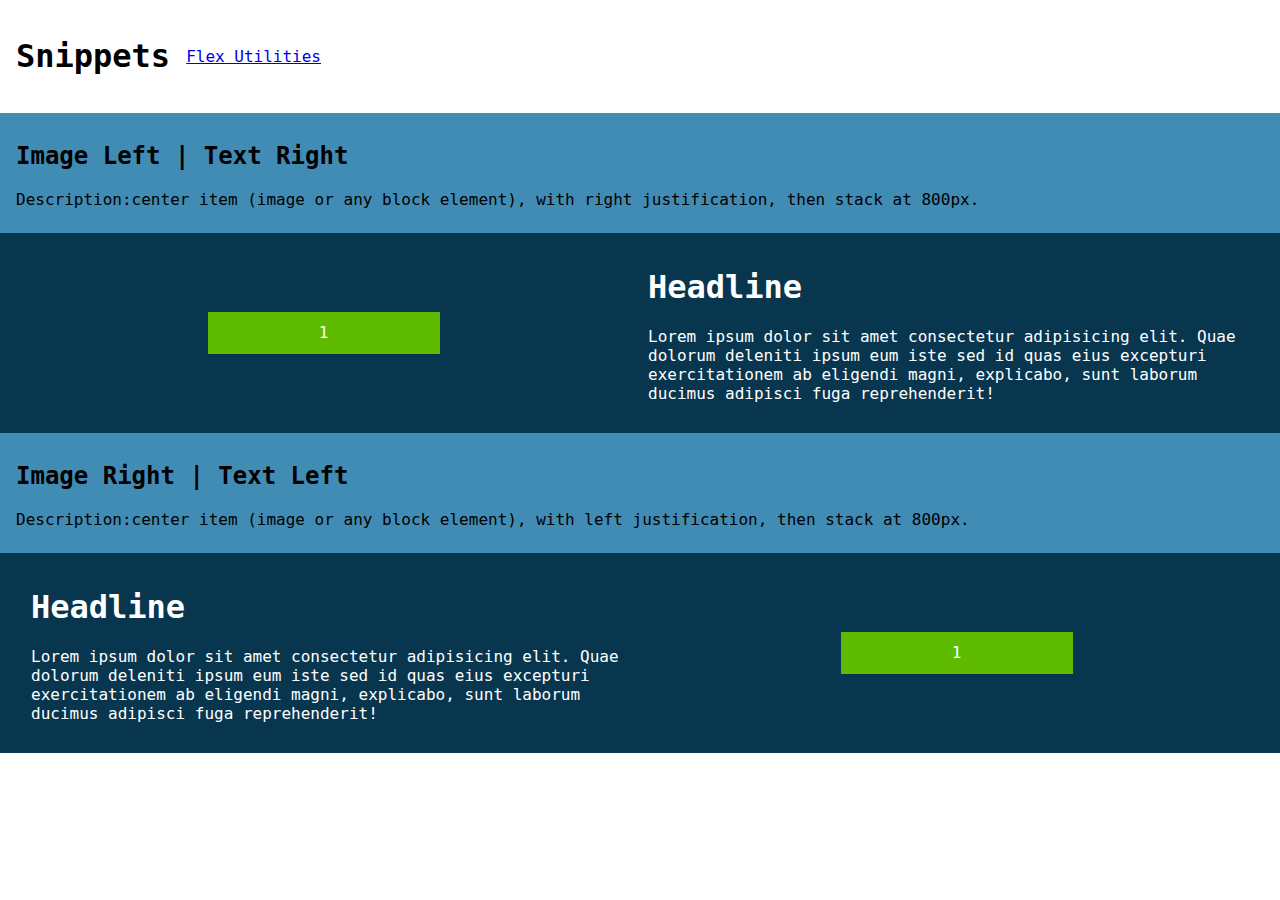
<file: index.html>
<!DOCTYPE html>
<html lang="en">
<head>
    <meta charset="UTF-8">
    <meta name="viewport" content="width=device-width, initial-scale=1.0">
    <title>Jason Derifaj - Web Designer and Developer</title>
    <link rel="stylesheet" href="/css/main.css">
    <link rel="stylesheet" href="/css/items.css">
</head>
<body>
  
    <div class="block-flex block-flex-align-center p-1">   
    <h1 class="inline-block mr-1">Snippets</h1>
    <a href="/utilities.html">Flex Utilities</a>

    
</div>
    <div class="block-container">
        <div class="info">
            <h2>Image Left | Text Right</h2>
            <p>Description:center item (image or any block element), with right justification, then stack at 800px.</p>
        </div>
        <div class="block-flex block-flex-justify-center block-flex-align-center block-container row">
            <div class="block-content fifty block-flex block-flex-justify-center ">
                <!-- <img src="/images/code-img.jpg" alt="Computer Code" class="responsive" style="max-height:400px"> -->
                <div class="square-target">1</div>
                
            </div>
            <div class="block-content ml-1 fifty">
                <h1>Headline</h1>
                <p>Lorem ipsum dolor sit amet consectetur adipisicing elit. Quae dolorum deleniti ipsum eum iste sed id quas eius excepturi exercitationem ab eligendi magni, explicabo, sunt laborum ducimus adipisci fuga reprehenderit!    

                </p>
            </div>

        </div>

    </div>
    <div class="block-container">
        <div class="info">
            <h2>Image Right | Text Left</h2>
            <p>Description:center item (image or any block element), with left justification, then stack at 800px.</p>
        </div>
        <div class="block-flex block-flex-justify-center block-flex-align-center block-container row">
            <div class="block-content ml-1 fifty">
                <h1>Headline</h1>
                <p>Lorem ipsum dolor sit amet consectetur adipisicing elit. Quae dolorum deleniti ipsum eum iste sed id quas eius excepturi exercitationem ab eligendi magni, explicabo, sunt laborum ducimus adipisci fuga reprehenderit!    

                </p>
            </div>

            <div class="block-content fifty block-flex block-flex-justify-center ">
                <!-- <img src="/images/code-img.jpg" alt="Computer Code" class="responsive" style="max-height:400px"> -->
                <div class="square-target">1</div>
                
            </div>
           

        </div>

    </div>


</body>
</html>
</file>
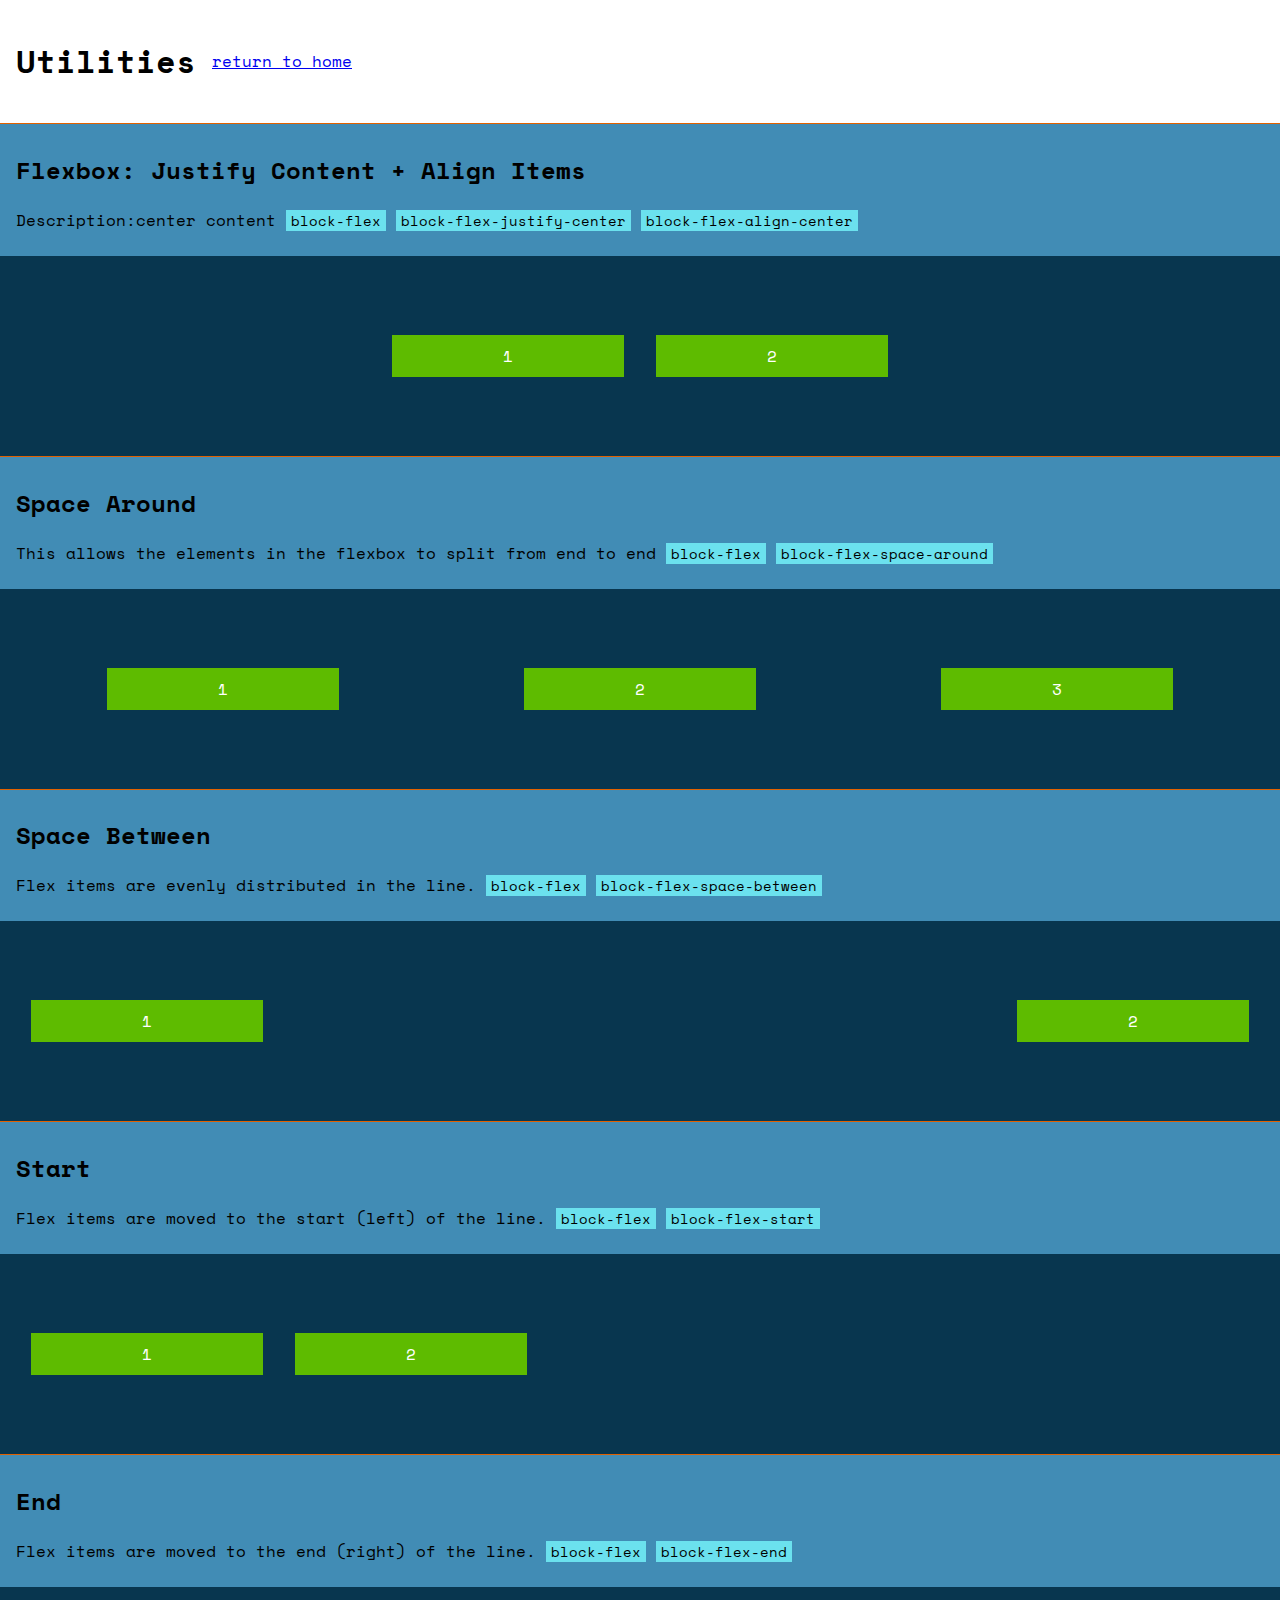
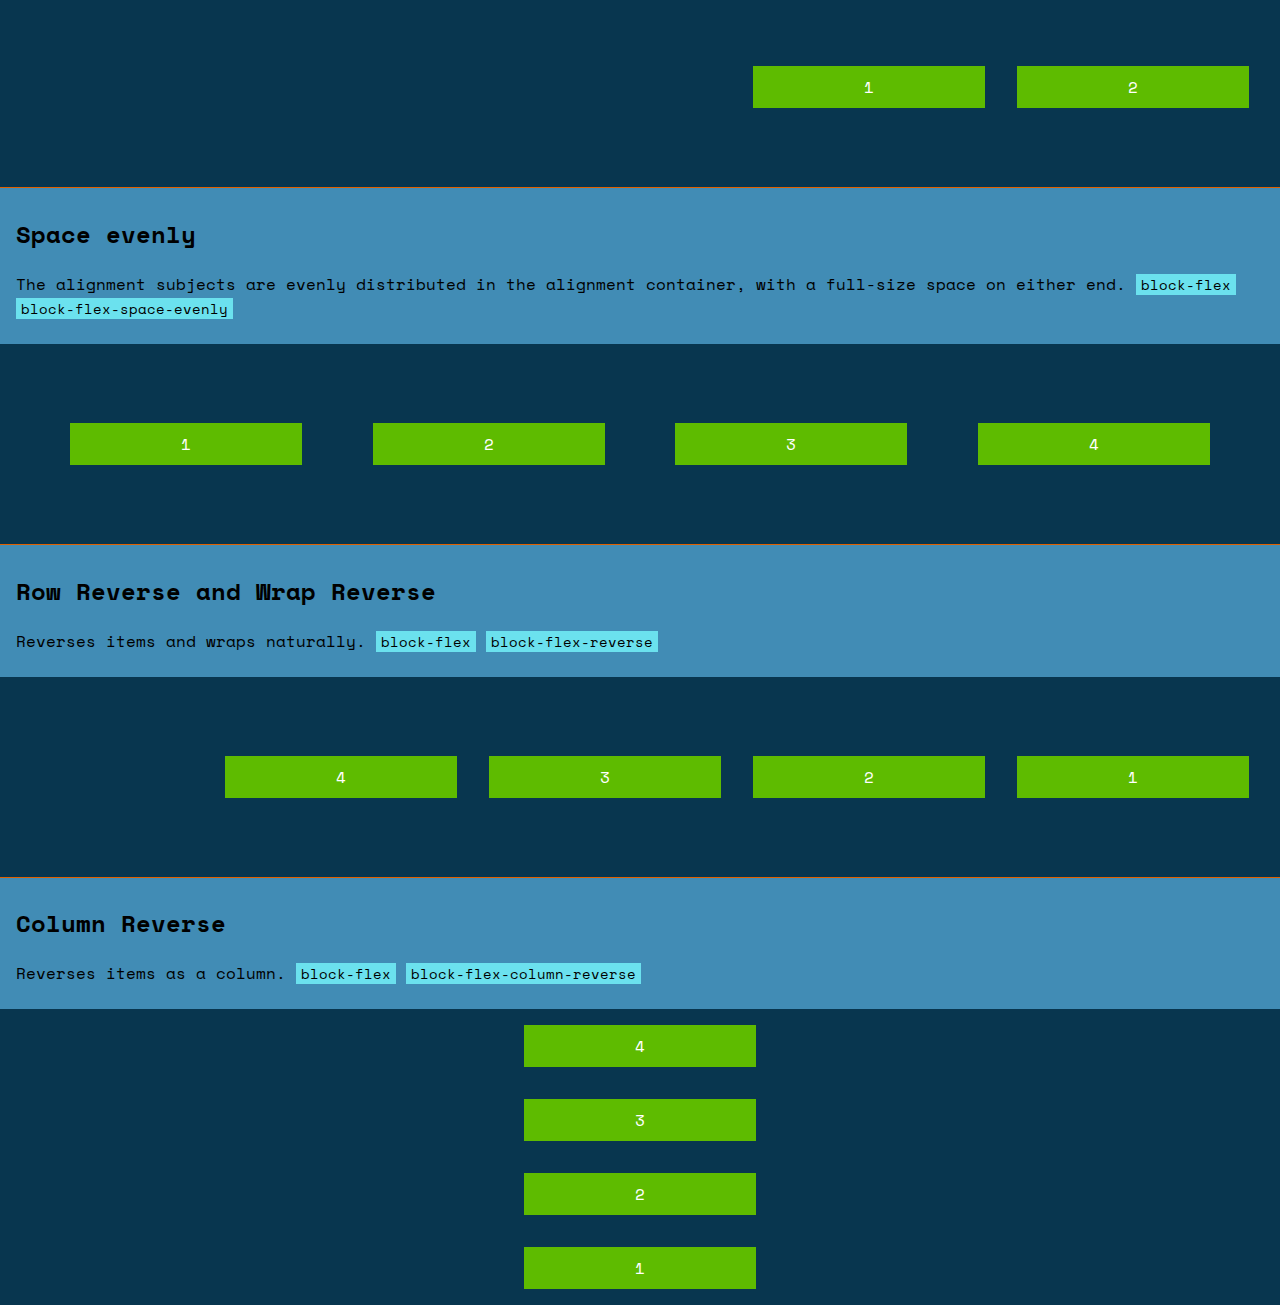
<file: utilities.html>
<!DOCTYPE html>
<html lang="en">
<head>
    <meta charset="UTF-8">
    <meta name="viewport" content="width=device-width, initial-scale=1.0">
    <title>Jason Derifaj - Web Designer and Developer</title>
    <link href="https://fonts.googleapis.com/css2?family=Space+Mono&display=swap" rel="stylesheet">
    <link rel="stylesheet" href="/css/main.css">
    <link rel="stylesheet" href="/css/items.css">
    
</head>
<body>
  
        <div class="block-flex block-flex-align-center">    
            <h1 class="p-1 inline-block">Utilities</h1>
            <a href="/">return to home</a>
        </div>
    <!-- center center -->
    <div class="block-container">
        <div class="info">
            <h2>Flexbox: Justify Content + Align Items</h2>
            <p>Description:center content <span>block-flex</span> <span>block-flex-justify-center</span> <span>block-flex-align-center</span></p>
        </div>
        <div class="block-flex block-flex-justify-center block-flex-align-center block-container row">
               <div class="square-target">1</div>
                <div class="square-target">2</div>
        </div>

    </div>
    <!-- End center center -->

    <!-- Space Around-->
    <div class="block-container">
        <div class="info">
        <h2>Space Around</h2>
        <p>This allows the elements in the flexbox to split from end to end <span>block-flex</span> <span>block-flex-space-around</span></p>
    </div>
        <div class="block-flex  block-flex-space-around block-container block-flex-align-center row">
            <div class="square-target">1</div>
            <div class="square-target">2</div>
            <div class="square-target">3</div>
        </div>

    </div>
    <!-- End Space Around -->

        <!-- Space to edges-->
        <div class="block-container">
            <div class="info">
                <h2>Space Between</h2>
            <p>Flex items are evenly distributed in the line. <span>block-flex</span> <span>block-flex-space-between</span></p>
        </div>
            
            <div class="block-flex  block-flex-space-between block-container block-flex-align-center row">
                   <div class="square-target">1</div>
                    
                    <div class="square-target">2</div>
            </div>
    
        </div>
        <!-- end Space to edges-->
        <!-- Space to edges-->
        <div class="block-container">
            <div class="info">
                <h2>Start</h2>
            <p>Flex items are moved to the start (left)  of the line. <span>block-flex</span> <span>block-flex-start</span></p>
        </div>
            
            <div class="block-flex  block-flex-start block-container block-flex-align-center row">
                   <div class="square-target">1</div>
                    
                    <div class="square-target">2</div>
            </div>
    
        </div>
        <!-- end Space to edges-->
        <!-- Space to edges-->
        <div class="block-container">
            <div class="info">
                <h2>End</h2>
            <p>Flex items are moved to the end (right)  of the line. <span>block-flex</span> <span>block-flex-end</span></p>
        </div>
            
            <div class="block-flex  block-flex-end block-container block-flex-align-center row">
                   <div class="square-target">1</div>
                    
                    <div class="square-target">2</div>
            </div>
    
        </div>
        <!-- end Space to edges-->
        <!-- Space to evenly-->
        <div class="block-container">
            <div class="info"><h2>Space evenly</h2>
            <p>The alignment subjects are evenly distributed in the alignment container, with a full-size space on either end. <span>block-flex</span> <span>block-flex-space-evenly</span></p>
            </div>
            <div class="block-flex  block-flex-space-evenly block-container block-flex-align-center row">
                <div class="square-target">1</div>
                <div class="square-target">2</div>
                <div class="square-target">3</div>
                <div class="square-target">4</div>
            </div>
    
        </div>
        <!-- end Space to edges-->

        <!-- Row Reverse -->
        <div class="block-container">
            <div class="info"><h2>Row Reverse and Wrap Reverse</h2>
            <p>Reverses items and wraps naturally. <span>block-flex</span> <span>block-flex-reverse</span></p>
            </div>
            <div class="block-flex  block-flex-reverse block-container block-flex-align-center row">
                <div class="square-target">1</div>
                <div class="square-target">2</div>
                <div class="square-target">3</div>
                <div class="square-target">4</div>
            </div>
    
        </div>
        <!-- end Row Reverse -->
        <!-- Column Reverse -->
        <div class="block-container">
            <div class="info"><h2>Column Reverse</h2>
            <p>Reverses items as a column. <span>block-flex</span> <span>block-flex-column-reverse</span></p>
            </div>
            <div class="block-flex  block-flex-reverse block-flex-column-reverse block-container block-flex-align-center row">
                <div class="square-target">1</div>
                <div class="square-target">2</div>
                <div class="square-target">3</div>
                <div class="square-target">4</div>
            </div>
    
        </div>
        <!-- end Row Reverse -->


</body>
</html>
</file>
<file: css/main.css>
body{
    margin: 0;
    padding: 0;
    color: black;
    font-family: 'Space Mono', monospace;
}
.row{margin:0 15px;}
.m-0{margin:0;}
.mt-1{margin-top:1rem;}
.mb-1{margin-bottom:1rem;}

.ml-1{margin-left:1rem;}
.mr-1{margin-right:1rem;}
.mr-2{margin-right:2rem;}
.ml-2{margin-left:2rem;}
.p-1{padding:1rem;}
.two-five{width:25%;}
.thirty{width:30%;}
.forty{width:40%}
.fifty{width:50%;}
.sixty{width:60%;}
.inline-block{display: inline-block;}
.block-container{
    background-color: rgb(8, 54, 79);
    min-height:200px;
}
.block-content{
    color:white;
}
.info{
    background:rgb(65, 140, 181);
    border-top:1px solid rgb(225, 97, 0);
    padding: .5rem 1rem;
}
.info span{background-color: rgb(107, 225, 238);display:inline-block;padding:0 5px;font-size: 14px;}
.block-flex{
    display:flex;
}
.block-flex-align-center{
    align-items: center;
}
.block-flex-space-around{
    justify-content: space-around;
}
.block-flex-space-between{
    justify-content: space-between;
}
.block-flex-space-evenly{
    justify-content: space-evenly;
}
.block-flex-start{
    justify-content: flex-start;
}
.block-flex-end{
    justify-content: flex-end;
}
.block-flex-reverse{
flex-flow: row-reverse wrap-reverse;
}
.block-flex-column-reverse{
flex-flow: column-reverse;
}
.block-flex-justify-center{
    justify-content: center;
}
.block-il-tr{
    position: relative;
    left:10%;
    width:90%;
}

img.responsive{
    width:100%;
    margin:0 auto;
}

@media screen and (max-width: 800px) {
    .block-flex{
        flex-direction: column;
        justify-content: center;
    }
  }
</file>
<file: css/items.css>
/* items */

.square-target{
    display:flex;
    margin: 1rem;
    justify-content: center;
    align-items: center;
    background:rgb(94, 187, 0);
    width:200px;
    height:10px;
    padding:1rem;
    color:white;
    text-align:center;
}
</file>
